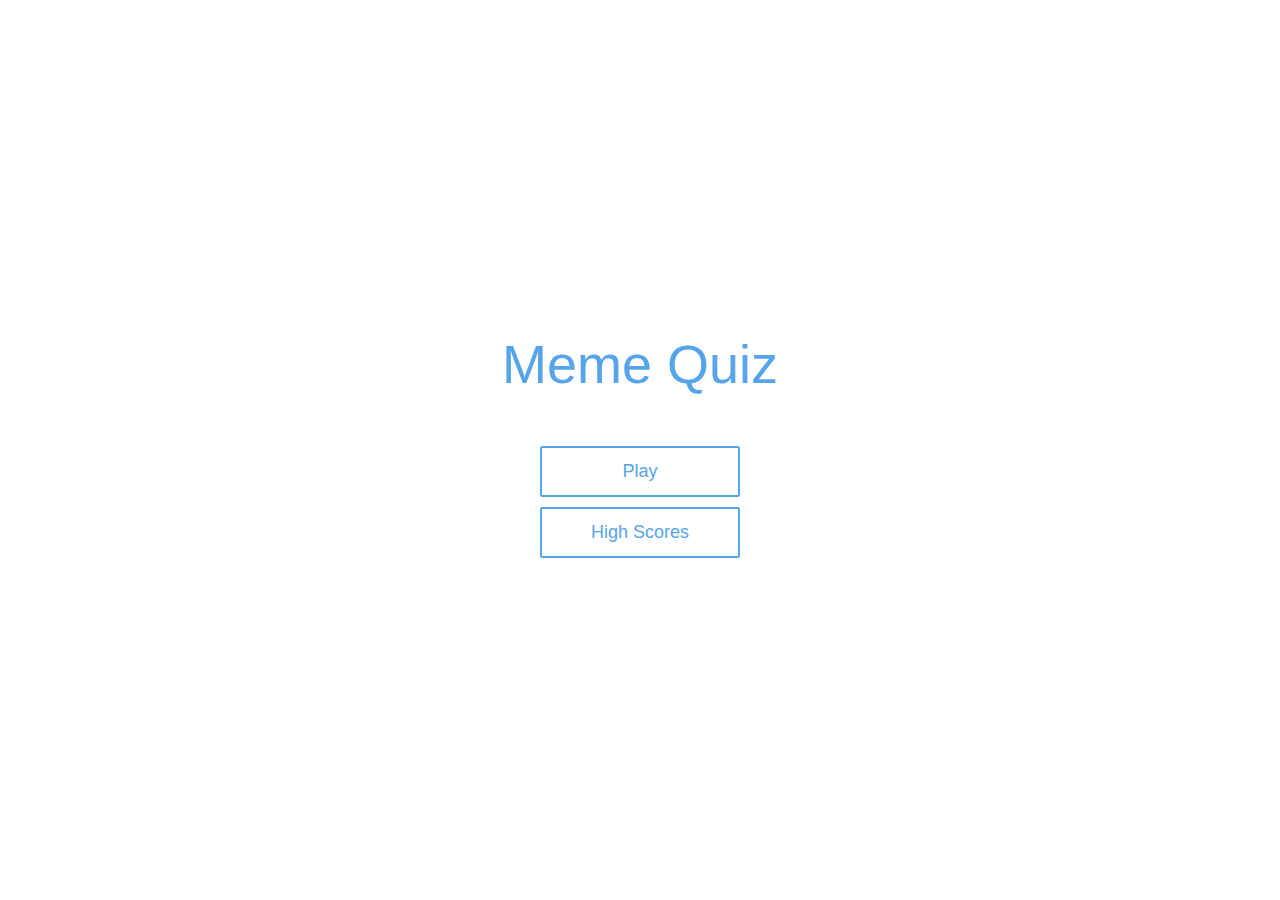
<file: index.html>
<!DOCTYPE html>
<html lang="en">
<head>
   <meta charset="UTF-8">
   <meta name="viewport" content="width=device-width, initial-scale=1.0">
   <meta http-equiv="X-UA-Compatible" content="ie=edge">
   <link rel="stylesheet" href="https://stackpath.bootstrapcdn.com/bootstrap/4.3.1/css/bootstrap.min.css" integrity="sha384-ggOyR0iXCbMQv3Xipma34MD+dH/1fQ784/j6cY/iJTQUOhcWr7x9JvoRxT2MZw1T" crossorigin="anonymous">
   <link rel="stylesheet" href="https://cdnjs.cloudflare.com/ajax/libs/font-awesome/4.7.0/css/font-awesome.min.css">
   <link rel="stylesheet" href="style.css">
   <script src="https://code.jquery.com/jquery-3.2.1.slim.min.js" integrity="sha384-KJ3o2DKtIkvYIK3UENzmM7KCkRr/rE9/Qpg6aAZGJwFDMVNA/GpGFF93hXpG5KkN" crossorigin="anonymous"></script>
   <script src="https://cdnjs.cloudflare.com/ajax/libs/popper.js/1.12.9/umd/popper.min.js" integrity="sha384-ApNbgh9B+Y1QKtv3Rn7W3mgPxhU9K/ScQsAP7hUibX39j7fakFPskvXusvfa0b4Q" crossorigin="anonymous"></script>
   <script src="https://maxcdn.bootstrapcdn.com/bootstrap/4.0.0/js/bootstrap.min.js" integrity="sha384-JZR6Spejh4U02d8jOt6vLEHfe/JQGiRRSQQxSfFWpi1MquVdAyjUar5+76PVCmYl" crossorigin="anonymous"></script>
   <title>Meme Quiz</title>
</head>
 
<body>
   <div class="container">
       <div id="home" class="flex-center flex-column">
           <h1>Meme Quiz</h1>
           <a class="btn" href="game.html">Play</a>
           <a class="btn" href="highscores.html">High Scores</a>
       </div>
   </div>
</body>
</html>
</file>
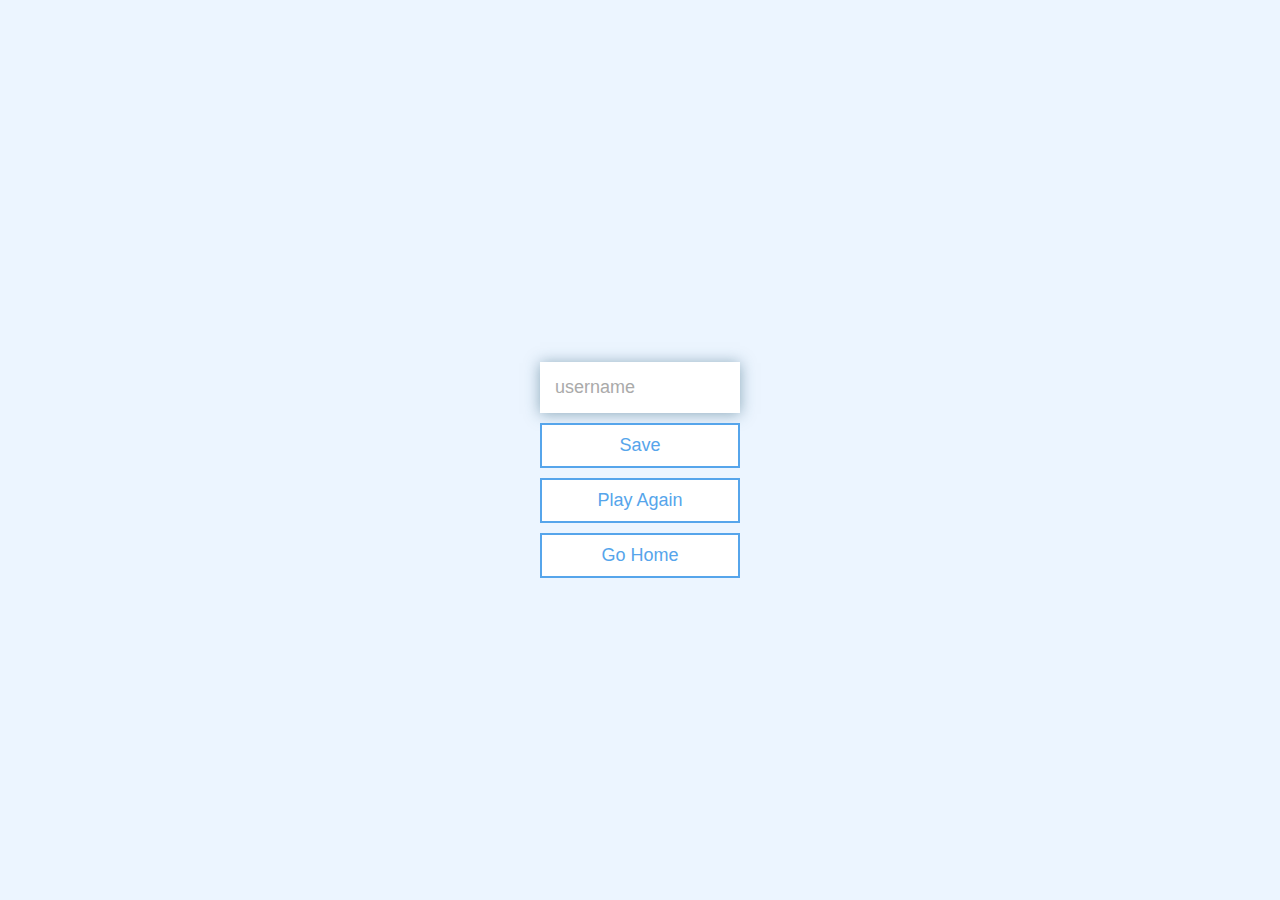
<file: end.html>
<!DOCTYPE html>
<html lang="en">
<head>
   <meta charset="UTF-8">
   <meta name="viewport" content="width=device-width, initial-scale=1.0">
   <meta http-equiv="X-UA-Compatible" content="ie=edge">
   <title>Congrats!</title>
   <link rel="stylesheet" href="style.css" />
</head>
<body>
   <div class="container">
       <div id="end" class="flex-center flex-column">
           <h1 id="finalScore"></h1>
           <form>
               <input
                   type="text"
                   name="username"
                   id="username"
                   placeholder="username"
                   />
               <button
                   type="submit"
                   class="btn"
                   id="saveScoreBtn"
                   onclick="saveHighScore(event)"
                   disabled
               >
                   Save
               </button>
           </form>
           <a class="btn" href="game.html">Play Again</a>
           <a class="btn" href="index.html">Go Home</a>
       </div>
   </div>
   <script src="end.js"></script>
</body>
</html>
</file>
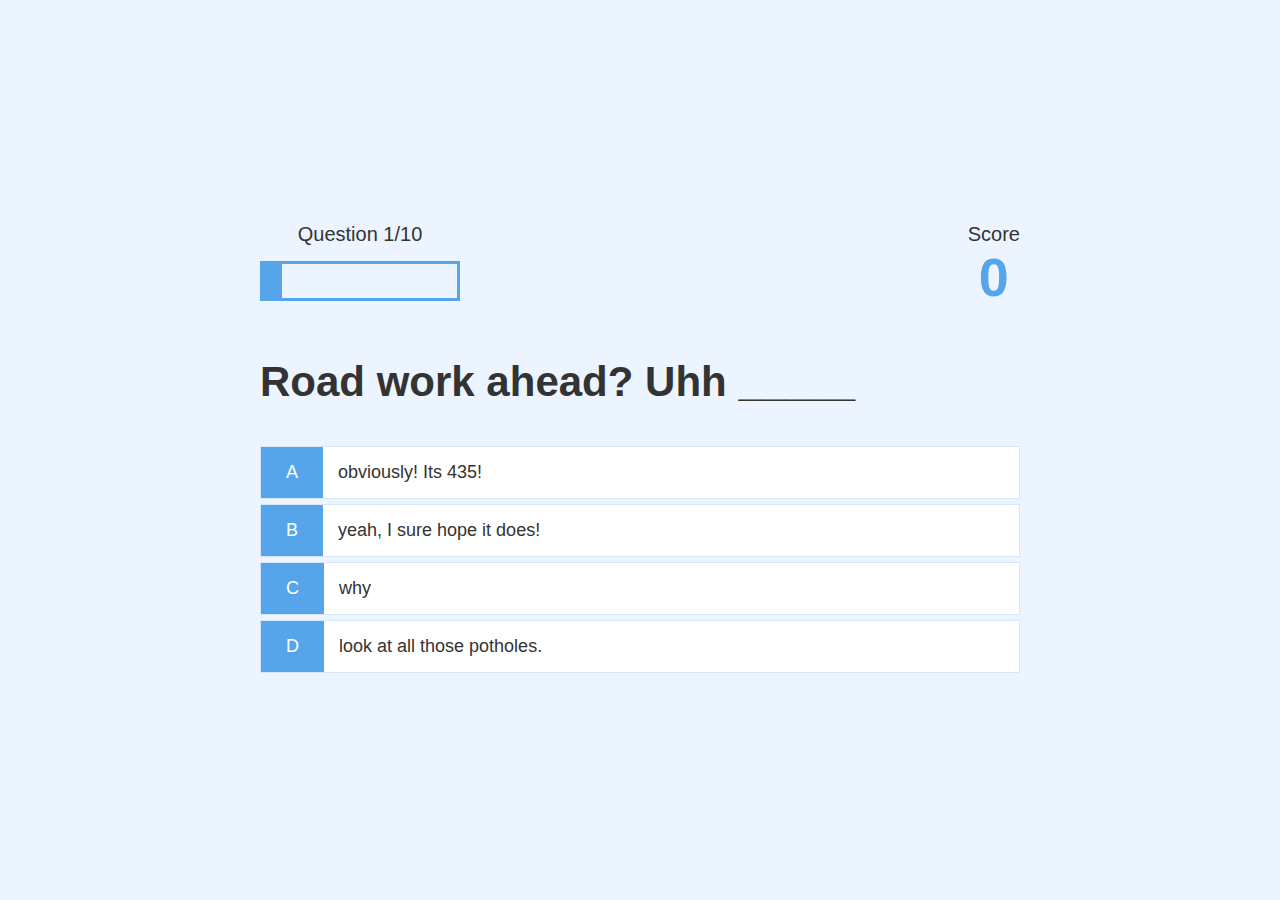
<file: game.html>
<!DOCTYPE html>
<html lang="en">
   <head>
       <meta charset="UTF-8">
       <meta name="viewport" content="width=device-width, initial-scale=1.0">
       <meta http-equiv="X-UA-Compatible" content="ie=edge">
       <title>Meme Quiz - Play</title>
       <link rel="stylesheet" href="style.css">
       <link rel="stylesheet" href="game.css">
   </head>
   <body>
       <div class="container">
          <div id="game" class="justify-center flex-column">
              <div id="hud">
                   <div id="hud-item">
                       <p  id="progressText" class="hud-prefix">
                           Question
                       </p>
                       <div id="progressBar">
                           <div id="progressBarFull">
                           </div>
                       </div>
                   </div>
                   <div id="hud-item">
                       <p class="hud-prefix">
                           Score
                       </p>
                       <h1 class="hud-main-text" id="score">
                           0
                       </h1>
                   </div>
              </div>
              <h2 id="question">What is the answer to this question?</h2>
              <div class="choice-container">
                  <p class="choice-prefix">A</p>
                  <p class="choice-text" data-number="1">Choice 1</p>
              </div>
              <div class="choice-container">
               <p class="choice-prefix">B</p>
               <p class="choice-text" data-number="2">Choice 2</p>
           </div>
           <div class="choice-container">
               <p class="choice-prefix">C</p>
               <p class="choice-text" data-number="3">Choice 3</p>
           </div>
           <div class="choice-container">
               <p class="choice-prefix">D</p>
               <p class="choice-text" data-number="4">Choice 4</p>
           </div>
          </div>
       </div>
       <script src="game.js"></script>
   </body>
</html>
</file>
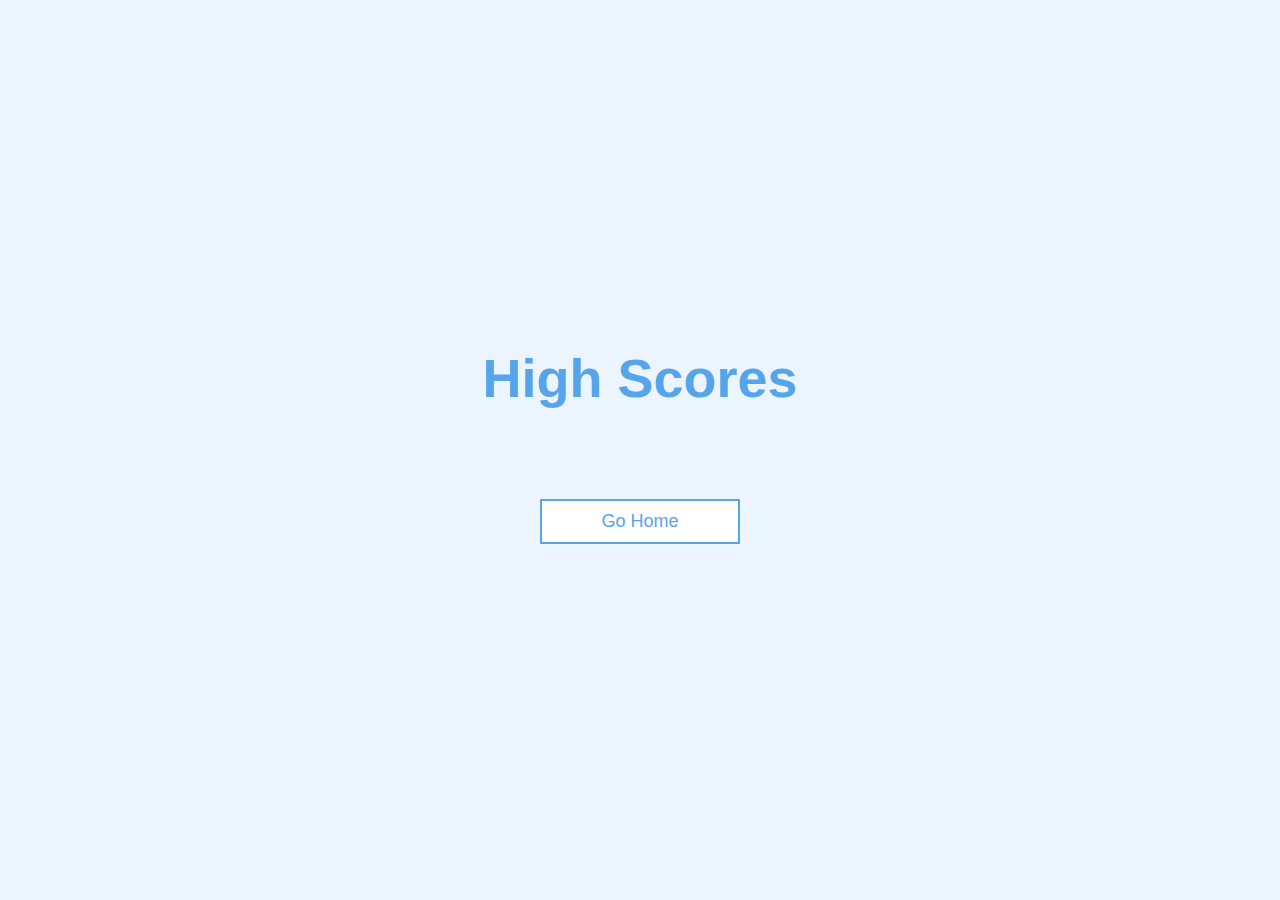
<file: highscores.html>
<!DOCTYPE html>
<html lang="en">
    <head>
        <meta charset="UTF-8">
        <meta name="viewport" content="width=device-width, initial-scale=1.0">
        <meta http-equiv="X-UA-Compatible" content="ie=edge">
        <title>High Scores</title>
        <link rel="stylesheet" href="style.css">
        <link rel="stylesheet" href="highscores.css">
    </head>
    <body>
        <div class="container">
            <div id="highScores" class="flex-center flex-column">
                <h1 id="finalScore">High Scores</h1>
                <ul id="highScoresList"></ul>
                <a class="btn" href="index.html">Go Home</a>
            </div>
        </div>
        <script src="highscores.js"></script>
    </body>
</html>
</file>
<file: style.css>
:root {
    background-color: #ecf5ff;
    font-size: 62.5%;
 }
  
 *{
    box-sizing: border-box;
    font-family: Arial, Helvetica, sans-serif;
    margin: 0;
    padding: 0;
    color: #333;
 }
  
 h1,
 h2,
 h3,
 h4 {
    margin-bottom: 1rem;
 }
  
 h1 {
    font-size: 5.4rem;
    color: #56a5eb;
    margin-bottom: 5rem;
 }
  
 h1 > span {
    font-size: 2.4rem;
    font-weight: 500;
 }
  
 h2 {
    font-size: 4.2rem;
    margin-bottom: 4rem;
    font-weight: 700;
 }
  
 h3 {
    font-size: 2.8rem;
    font-weight: 500;
 }
  
 /* UTILITIES */
  
 .container {
    width: 100vw;
    height: 100vh;
    display: flex;
    justify-content: center;
    align-items: center;
    max-width: 80rem;
    margin: 0 auto;
    padding: 2rem;
 }
  
 .container > * {
    width: 100%;
 }
  
 .flex-column {
    display: flex;
    flex-direction: column;
 }
  
 .flex-center {
    justify-content: center;
    align-items: center;
 }
  
 .justify-center {
    justify-content: center;
 }
  
 .text-center {
    text-align: center;
 }
  
 .hidden {
    display: none;
 }
  
 /* Buttons */
  
 .btn {
    font-size: 1.8rem;
    padding: 1rem 0;
    width: 20rem;  
    text-align: center;
    border: 0.2rem solid #56a5eb;
    margin-bottom: 1rem;
    text-decoration: none;
    color: #56a5eb;
    background-color: white;
 }
  
 .btn:hover {
    cursor: pointer;
    box-shadow: 0 0.4rem 1.4rem 0 rgba(44, 93, 117, 0.5);
    transform: translateY(-0.1rem);
    transition: transform 150ms;
 }
  
 .btn[disabled]:hover {
    cursor: not-allowed;
    box-shadow: none;
    transform: none;
 }
  
 /* FORMS */
 form{
    width: 100%;
    display: flex;
    flex-direction: column;
    align-items: center;
 }
  
 input {
    margin-bottom: 1rem;
    width: 20rem;
    padding: 1.5rem;
    font-size: 1.8rem;
    border: none;
    box-shadow: 0 0.1rem 1.4rem 0 rgba(44, 93, 117, 0.5);
 }
  
 input::placeholder {
    color: #aaaaaa;
 }
</file>
<file: game.css>
.choice-container {
    display: flex;
    margin-bottom: 0.5rem;
    width: 100%;
    font-size: 1.8rem;
    border: 0.1rem solid rgba(86, 165, 235, 0.25);
    background-color: white;
 }
  
 .choice-container:hover{
    cursor: pointer;
    box-shadow: 0 0.4rem 1.4rem 0 rgba(44, 93, 117, 0.5);
    transform: translateY(-0.1rem);
    transition: transform 150ms;
 }
  
 .choice-prefix {
    padding: 1.5rem 2.5rem;
    background-color: #56a5eb;
    color: white;
 }
  
 .choice-text {
    padding: 1.5rem;
    width: 100%;
 }
  
 .correct {
    background-color: #28a745;
 }
  
 .incorrect {
    background-color: #dc3545;
 }
  
 /*HUD*/
  
 #hud {
    display: flex;
    justify-content: space-between;
 }
  
 .hud-prefix {
    text-align: center;
    font-size: 2rem;
 }
  
 .hud-main-text {
    text-align: center;
 }
  
 #progressBar{
    width: 20rem;
    height: 4rem;
    border: 0.3rem solid #56a5eb;
    margin-top: 1.5rem;
 }
  
 #progressBarFull {
    height: 3.4rem;
    background-color: #56a5eb;
    width: 0%;
 }
</file>
<file: highscores.css>
#highScoresList {
    list-style: none;
    padding-left: 0;
    margin-bottom: 4rem;
}

.high-score {
    font-size: 2.8rem;
    margin-bottom: 0.5rem;
}

.high-score:hover {
    transform: scale(1.025);
}
</file>
